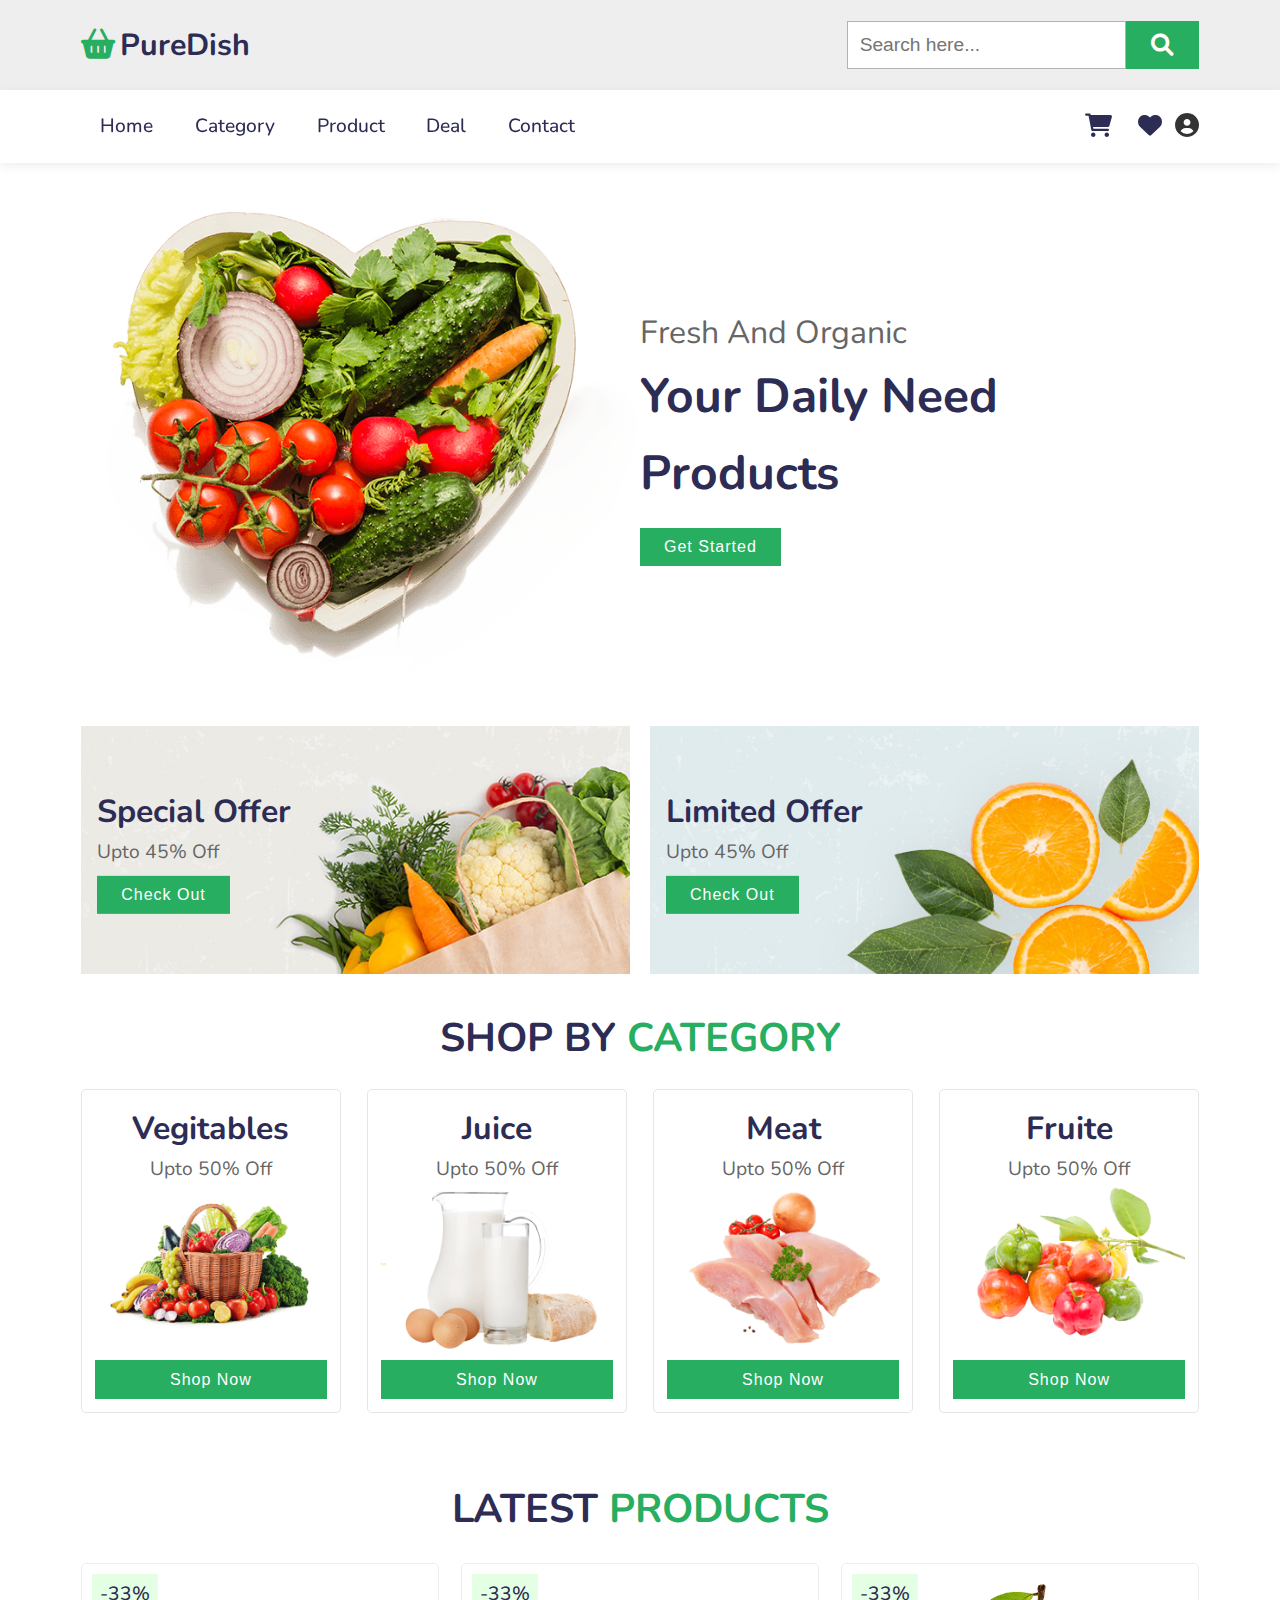
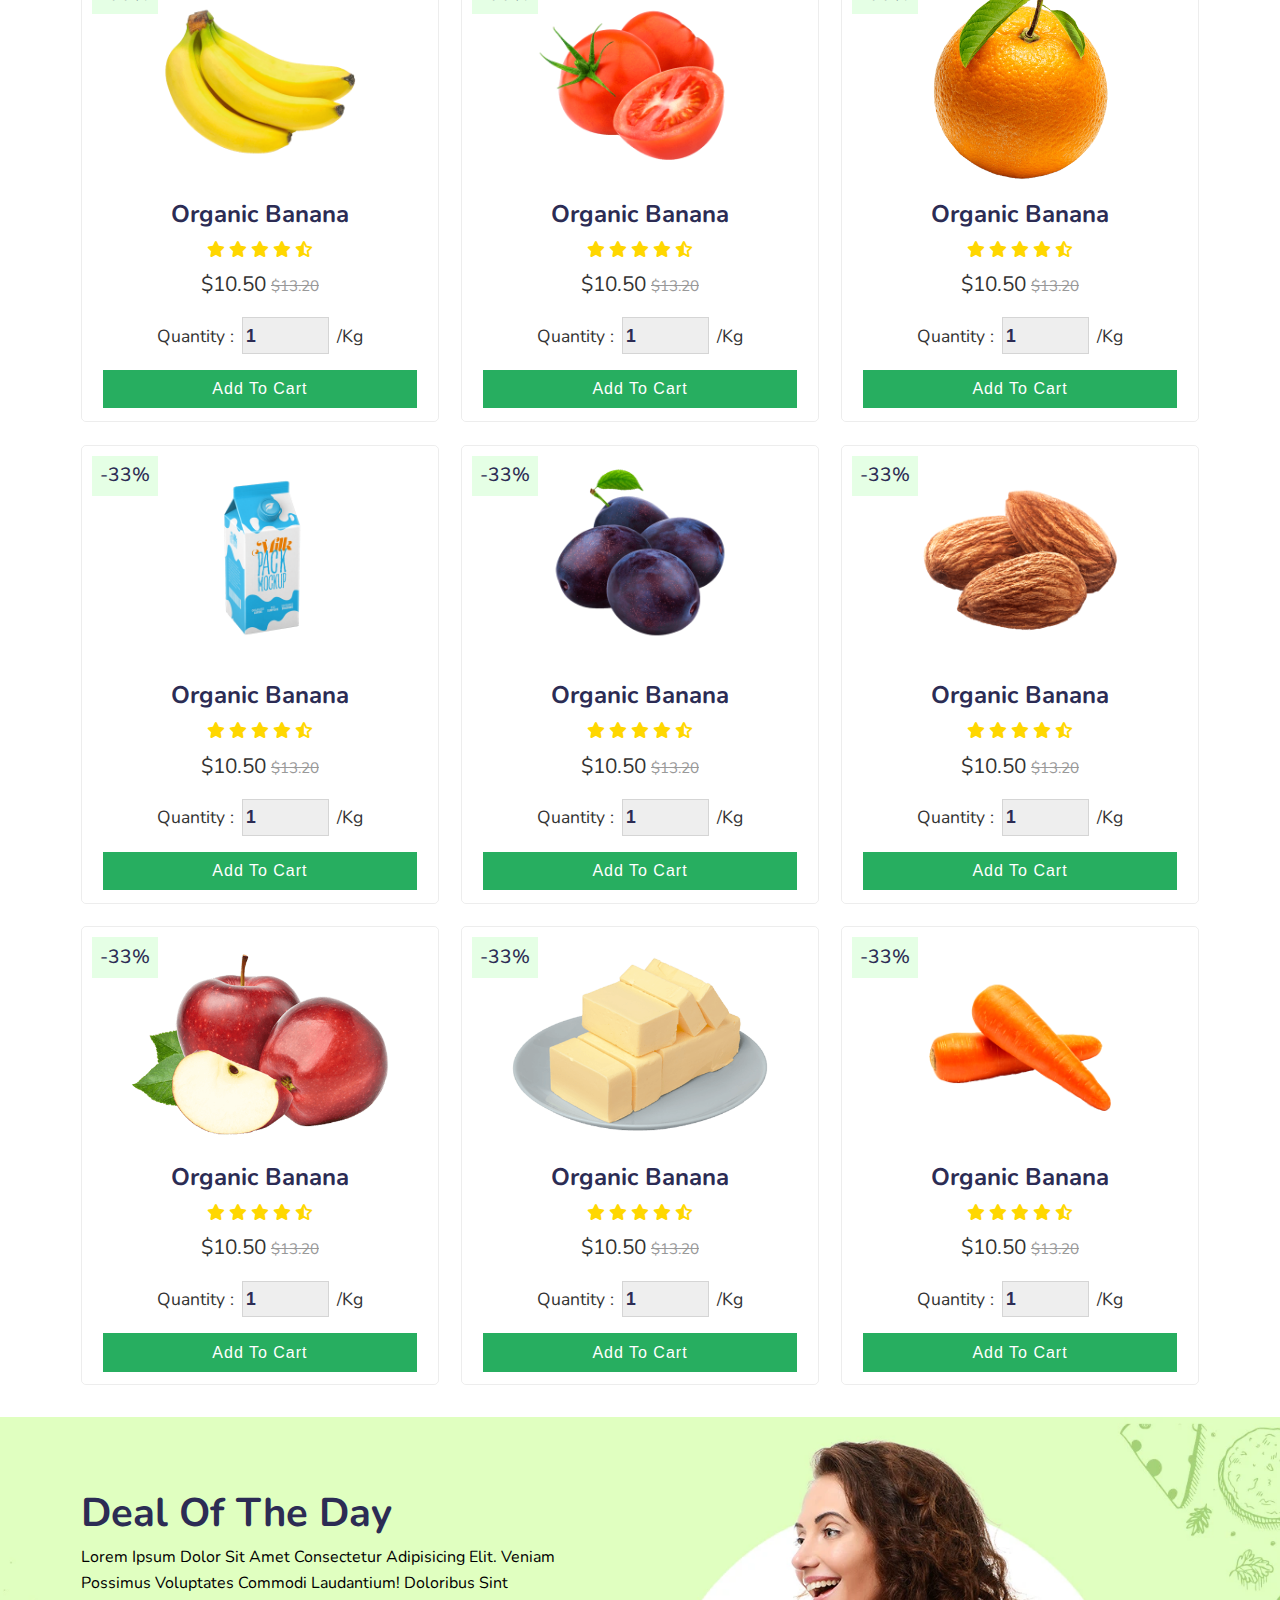
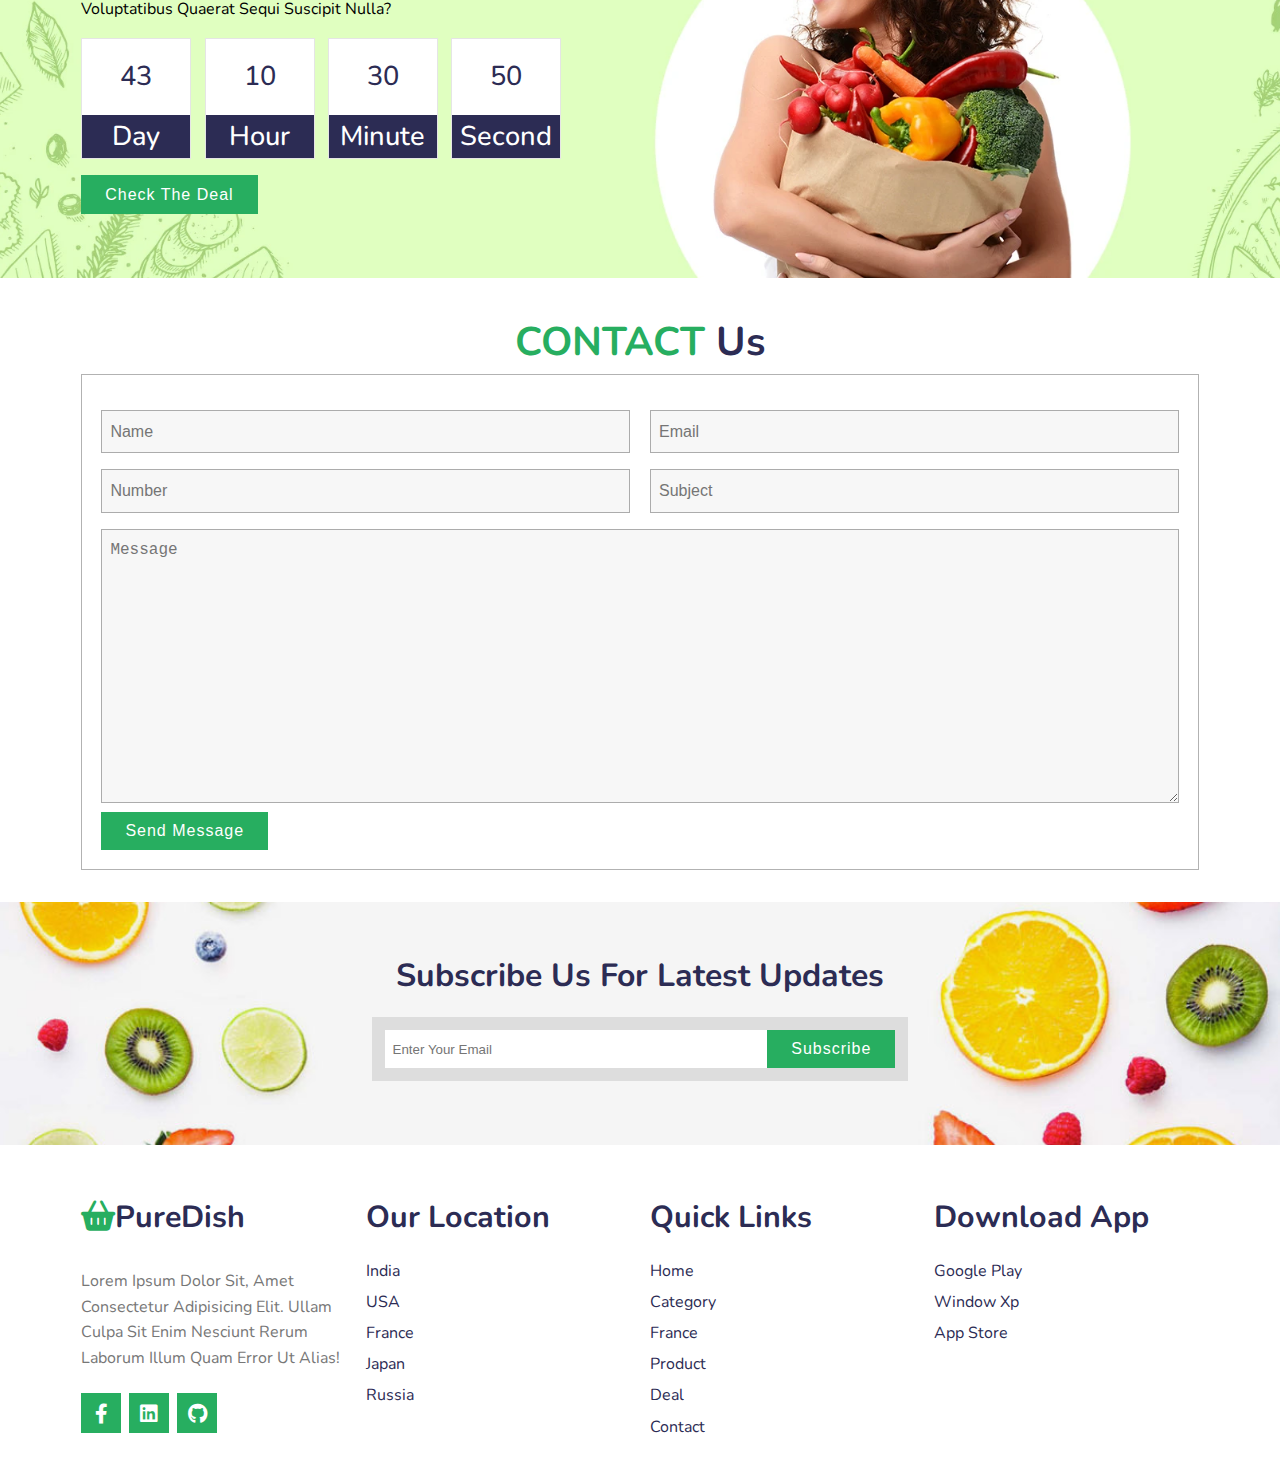
<file: index.html>
<!DOCTYPE html>
<html lang="en">
  <head>
    <meta charset="UTF-8" />
    <meta name="viewport" content="width=device-width, initial-scale=1.0" />
    <meta http-equiv="X-UA-Compatible" content="ie=edge" />
    <meta name="description" content="Description Site" />
    <meta name="keywords" content="Key Words Site 65,65 word" />
    <title>PureDish      website</title>
    <!-- Google Fonts Nunito -->
    <link rel="preconnect" href="https://fonts.googleapis.com" />
    <link rel="preconnect" href="https://fonts.gstatic.com" crossorigin />
    <link
      href="https://fonts.googleapis.com/css2?family=Nunito:wght@200;300;400;500;600;700;800;900&display=swap"
      rel="stylesheet"
    />
    <!-- Font Awesome Css File -->
    <link rel="stylesheet" href="./css/all.min.css" />
    <!-- Custome File Css -->
    <link rel="stylesheet" href="./css/style.css" />
  </head>
  <body>
    <div class="header" id="home">
      <div class="header-content container">
        <a href="#" class="logo">
          <i class="fa-solid fa-basket-shopping logo-icon"></i>PureDish          </a
        >
        <form action="">
          <input type="search" id="searchInput" placeholder="Search here..." />
          <label for="searchInput" class="btn-green"
            ><i class="fa-solid fa-magnifying-glass"></i
          ></label>
        </form>
      </div>
    </div>
    <nav>
      <div class="container">
        <div class="nav-content">
          <label for="checked"><i class="fas fa-bars fa-2xl"></i></label>
          <input type="checkbox" id="checked" />
          <ul class="navbar-nav">
            <li class="nav-item"><a href="#home" class="nav-link">home</a></li>
            <li class="nav-item">
              <a href="#category" class="nav-link">category</a>
            </li>
            <li class="nav-item">
              <a href="#product" class="nav-link">product</a>
            </li>
            <li class="nav-item"><a href="#deal" class="nav-link">deal</a></li>
            <li class="nav-item">
              <a href="#contact" class="nav-link">contact</a>
            </li>
          </ul>
          <div class="icons-header">
            <span><i class="fas fa-cart-shopping fa-xl"></i></span>
            <span><i class="fas fa-heart fa-xl"></i></span>
            <!-- <span><i class="fas fa-user-circle fa-xl"></i></span> -->
            <!-- <span><li class="nav-item"><a href="./login.html" class="nav-link">login</a></li></span> -->
            <div class="dropdown">
              <i class="fas fa-user-circle fa-xl"></i>
              <div class="dropdown-content">
                <a href="./login.html">Login</a>
                <a href="./register.html">Register</a>
              </div>
            </div>
          </div>
        </div>
      </div>
    </nav>
    <header>
      <!-- Start Landing -->
      <section class="landing">
        <div class="container">
          <div class="landing-content">
            <div class="image">
              <img src="./images/home-img.png" alt="Products photos" />
            </div>
            <div class="content">
              <p>Fresh And Organic</p>
              <h1>
                Your Daily Need<br />
                Products
              </h1>
              <button type="button" class="btn-green">get started</button>
            </div>
          </div>
        </div>
      </section>
      <!-- Start Offer  -->
      <section class="offer">
        <div class="container">
          <div class="content">
            <div class="banner">
              <img src="./images/banner-1.jpg" alt="Special Offer photo" />
              <div class="banner-content">
                <h2>Special Offer</h2>
                <p>Upto 45% Off</p>
                <button type="button" class="btn-green">check out</button>
              </div>
            </div>
            <div class="banner">
              <img src="./images/banner-2.jpg" alt="Special Offer photo" />
              <div class="banner-content">
                <h2>Limited Offer</h2>
                <p>Upto 45% Off</p>
                <button type="button" class="btn-green">check out</button>
              </div>
            </div>
          </div>
        </div>
      </section>
    </header>
    <main>
      <!-- ------------------------------ Start SHOP BY CATEGORY ------------------------------ -->
      <section class="category" id="category">
        <div class="container">
          <div class="main-title">
            <h2>SHOP BY <span>CATEGORY</span></h2>
          </div>
          <div class="category-content">
            <div class="card">
              <h3>Vegitables</h3>
              <p>Upto 50% Off</p>
              <img src="./images/category-1.png" alt="Vegitables photo" />
              <button type="button" class="btn-green">shop now</button>
            </div>
            <div class="card">
              <h3>Juice</h3>
              <p>Upto 50% Off</p>
              <img src="./images/category-2.png" alt="Juice photo" />
              <button type="button" class="btn-green">shop now</button>
            </div>
            <div class="card">
              <h3>Meat</h3>
              <p>Upto 50% Off</p>
              <img src="./images/category-3.png" alt="Meat photo" />
              <button type="button" class="btn-green">shop now</button>
            </div>
            <div class="card">
              <h3>Fruite</h3>
              <p>Upto 50% Off</p>
              <img src="./images/category-4.png" alt="Fruite photo" />
              <button type="button" class="btn-green">shop now</button>
            </div>
          </div>
        </div>
      </section>
      <!-- ------------------------------ End SHOP BY CATEGORY ------------------------------ -->
      <!-- ------------------------------ Start LATEST PRODUCTS ------------------------------ -->
      <section class="product" id="product">
        <div class="container">
          <div class="main-title">
            <h2>LATEST <span>PRODUCTS</span></h2>
          </div>
          <div class="product-content">
            <div class="card">
              <span class="discount">-33% </span>
              <div class="icons">
                <span><i class="fas fa-heart"></i></span>
                <span><i class="fas fa-share"></i></span>
                <span><i class="fas fa-eye"></i></span>
              </div>
              <img src="./images/product-1.png" alt="Banana photo" />
              <h2 class="title">Organic Banana</h2>
              <div class="stars-icon">
                <span><i class="fas fa-star"></i></span>
                <span><i class="fas fa-star"></i></span>
                <span><i class="fas fa-star"></i></span>
                <span><i class="fas fa-star"></i></span>
                <span><i class="fas fa-star-half-stroke"></i></span>
              </div>
              <p class="price">$10.50 <span>$13.20</span></p>
              <div class="quantity">
                <span>Quantity :</span>
                <input type="number" min="1" max="1000" value="1" />
                <span>/kg</span>
              </div>
              <button type="button" class="btn-green">add to cart</button>
            </div>
            <div class="card">
              <span class="discount">-33% </span>
              <div class="icons">
                <span><i class="fas fa-heart"></i></span>
                <span><i class="fas fa-share"></i></span>
                <span><i class="fas fa-eye"></i></span>
              </div>
              <img src="./images/product-2.png" alt="Banana photo" />
              <h2 class="title">Organic Banana</h2>
              <div class="stars-icon">
                <span><i class="fas fa-star"></i></span>
                <span><i class="fas fa-star"></i></span>
                <span><i class="fas fa-star"></i></span>
                <span><i class="fas fa-star"></i></span>
                <span><i class="fas fa-star-half-stroke"></i></span>
              </div>
              <p class="price">$10.50 <span>$13.20</span></p>
              <div class="quantity">
                <span>Quantity :</span>
                <input type="number" min="1" max="1000" value="1" /><span
                  >/kg</span
                >
              </div>
              <button type="button" class="btn-green">add to cart</button>
            </div>
            <div class="card">
              <span class="discount">-33% </span>
              <div class="icons">
                <span><i class="fas fa-heart"></i></span>
                <span><i class="fas fa-share"></i></span>
                <span><i class="fas fa-eye"></i></span>
              </div>

              <img src="./images/product-3.png" alt="Banana photo" />
              <h2 class="title">Organic Banana</h2>
              <div class="stars-icon">
                <span><i class="fas fa-star"></i></span>
                <span><i class="fas fa-star"></i></span>
                <span><i class="fas fa-star"></i></span>
                <span><i class="fas fa-star"></i></span>
                <span><i class="fas fa-star-half-stroke"></i></span>
              </div>
              <p class="price">$10.50 <span>$13.20</span></p>
              <div class="quantity">
                <span>Quantity :</span>
                <input type="number" min="1" max="1000" value="1" />
                <span>/kg</span>
              </div>
              <button type="button" class="btn-green">add to cart</button>
            </div>
            <div class="card">
              <span class="discount">-33% </span>
              <div class="icons">
                <span><i class="fas fa-heart"></i></span>
                <span><i class="fas fa-share"></i></span>
                <span><i class="fas fa-eye"></i></span>
              </div>
              <img src="./images/product-4.png" alt="Banana photo" />
              <h2 class="title">Organic Banana</h2>
              <div class="stars-icon">
                <span><i class="fas fa-star"></i></span>
                <span><i class="fas fa-star"></i></span>
                <span><i class="fas fa-star"></i></span>
                <span><i class="fas fa-star"></i></span>
                <span><i class="fas fa-star-half-stroke"></i></span>
              </div>
              <p class="price">$10.50 <span>$13.20</span></p>
              <div class="quantity">
                <span>Quantity :</span>
                <input type="number" min="1" max="1000" value="1" />
                <span>/kg</span>
              </div>
              <button type="button" class="btn-green">add to cart</button>
            </div>
            <div class="card">
              <span class="discount">-33% </span>
              <div class="icons">
                <span><i class="fas fa-heart"></i></span>
                <span><i class="fas fa-share"></i></span>
                <span><i class="fas fa-eye"></i></span>
              </div>
              <img src="./images/product-5.png" alt="Banana photo" />
              <h2 class="title">Organic Banana</h2>
              <div class="stars-icon">
                <span><i class="fas fa-star"></i></span>
                <span><i class="fas fa-star"></i></span>
                <span><i class="fas fa-star"></i></span>
                <span><i class="fas fa-star"></i></span>
                <span><i class="fas fa-star-half-stroke"></i></span>
              </div>
              <p class="price">$10.50 <span>$13.20</span></p>
              <div class="quantity">
                <span>Quantity :</span>
                <input type="number" min="1" max="1000" value="1" />
                <span>/kg</span>
              </div>
              <button type="button" class="btn-green">add to cart</button>
            </div>
            <div class="card">
              <span class="discount">-33% </span>
              <div class="icons">
                <span><i class="fas fa-heart"></i></span>
                <span><i class="fas fa-share"></i></span>
                <span><i class="fas fa-eye"></i></span>
              </div>
              <img src="./images/product-6.png" alt="Banana photo" />
              <h2 class="title">Organic Banana</h2>
              <div class="stars-icon">
                <span><i class="fas fa-star"></i></span>
                <span><i class="fas fa-star"></i></span>
                <span><i class="fas fa-star"></i></span>
                <span><i class="fas fa-star"></i></span>
                <span><i class="fas fa-star-half-stroke"></i></span>
              </div>
              <p class="price">$10.50 <span>$13.20</span></p>
              <div class="quantity">
                <span>Quantity :</span>
                <input type="number" min="1" max="1000" value="1" />
                <span>/kg</span>
              </div>
              <button type="button" class="btn-green">add to cart</button>
            </div>
            <div class="card">
              <span class="discount">-33% </span>
              <div class="icons">
                <span><i class="fas fa-heart"></i></span>
                <span><i class="fas fa-share"></i></span>
                <span><i class="fas fa-eye"></i></span>
              </div>
              <img src="./images/product-7.png" alt="Banana photo" />
              <h2 class="title">Organic Banana</h2>
              <div class="stars-icon">
                <span><i class="fas fa-star"></i></span>
                <span><i class="fas fa-star"></i></span>
                <span><i class="fas fa-star"></i></span>
                <span><i class="fas fa-star"></i></span>
                <span><i class="fas fa-star-half-stroke"></i></span>
              </div>
              <p class="price">$10.50 <span>$13.20</span></p>
              <div class="quantity">
                <span>Quantity :</span>
                <input type="number" min="1" max="1000" value="1" />
                <span>/kg</span>
              </div>
              <button type="button" class="btn-green">add to cart</button>
            </div>
            <div class="card">
              <span class="discount">-33% </span>
              <div class="icons">
                <span><i class="fas fa-heart"></i></span>
                <span><i class="fas fa-share"></i></span>
                <span><i class="fas fa-eye"></i></span>
              </div>
              <img src="./images/product-8.png" alt="Banana photo" />
              <h2 class="title">Organic Banana</h2>
              <div class="stars-icon">
                <span><i class="fas fa-star"></i></span>
                <span><i class="fas fa-star"></i></span>
                <span><i class="fas fa-star"></i></span>
                <span><i class="fas fa-star"></i></span>
                <span><i class="fas fa-star-half-stroke"></i></span>
              </div>
              <p class="price">$10.50 <span>$13.20</span></p>
              <div class="quantity">
                <span>Quantity :</span>
                <input type="number" min="1" max="1000" value="1" />
                <span>/kg</span>
              </div>
              <button type="button" class="btn-green">add to cart</button>
            </div>
            <div class="card">
              <span class="discount">-33% </span>
              <div class="icons">
                <span><i class="fas fa-heart"></i></span>
                <span><i class="fas fa-share"></i></span>
                <span><i class="fas fa-eye"></i></span>
              </div>
              <img src="./images/product-9.png" alt="Banana photo" />
              <h2 class="title">Organic Banana</h2>
              <div class="stars-icon">
                <span><i class="fas fa-star"></i></span>
                <span><i class="fas fa-star"></i></span>
                <span><i class="fas fa-star"></i></span>
                <span><i class="fas fa-star"></i></span>
                <span><i class="fas fa-star-half-stroke"></i></span>
              </div>
              <p class="price">$10.50 <span>$13.20</span></p>
              <div class="quantity">
                <span>Quantity :</span>
                <input type="number" min="1" max="1000" value="1" />
                <span>/kg</span>
              </div>
              <button type="button" class="btn-green">add to cart</button>
            </div>
          </div>
        </div>
      </section>
      <!-- ------------------------------ End LATEST PRODUCTS ------------------------------ -->
      <!-- ------------------------------ Start Deal Of The Day ------------------------------ -->
      <section class="deal" id="deal">
        <div class="container">
          <div class="deal-conten">
            <h2 class="title">Deal Of The Day</h2>
            <p class="text">
              Lorem Ipsum Dolor Sit Amet Consectetur Adipisicing Elit. Veniam
              Possimus Voluptates Commodi Laudantium! Doloribus Sint
              Voluptatibus Quaerat Sequi Suscipit Nulla?
            </p>
            <div class="deal-timer">
              <div class="item">
                <span>43</span>
                <p>day</p>
              </div>
              <div class="item">
                <span>10</span>
                <p>hour</p>
              </div>
              <div class="item">
                <span>30</span>
                <p>minute</p>
              </div>
              <div class="item">
                <span>50</span>
                <p>second</p>
              </div>
            </div>
            <button type="button" class="btn-green">check the deal</button>
          </div>
        </div>
      </section>
      <!-- ------------------------------ End Deal Of The Day ------------------------------ -->
      <!-- ------------------------------ Start Contact Us ------------------------------ -->
      <section class="contact" id="contact">
        <div class="container">
          <div class="main-title">
            <h2><span>CONTACT</span> Us</h2>
          </div>
          <div class="contact-conten">
            <form action="">
              <div class="row">
                <div class="input">
                  <input type="text" placeholder="name" name="name" />
                  <input type="number" name="number" placeholder="number" />
                </div>
                <div class="input">
                  <input type="email" placeholder="email" name="email" />
                  <input type="text" name="subject" placeholder="subject" />
                </div>
              </div>
              <textarea
                name="message"
                placeholder="message"
                rows="10"
              ></textarea>
              <button type="submit" class="btn-green">send message</button>
            </form>
          </div>
        </div>
      </section>
      <!-- ------------------------------ End Contact Us ------------------------------ -->
      <!-- ------------------------------ Start Subscribe  ------------------------------ -->
      <section class="subscribe">
        <div class="container">
          <div class="title">
            <h2>Subscribe Us For Latest Updates</h2>
          </div>
          <form action="">
            <input type="text" placeholder="enter your email" name="email" />
            <button type="submit" class="btn-green">subscribe</button>
          </form>
        </div>
      </section>
      <!-- ------------------------------ End Subscribe  ------------------------------ -->
    </main>
    <footer>
      <section class="footer">
        <div class="container">
          <div class="footer-content">
            <div class="col col-1">
              <a href="#">
                <h2>
                  <i class="fa-solid fa-basket-shopping logo-icon"></i>PureDish

                </h2>
              </a>
              <p>
                Lorem Ipsum Dolor Sit, Amet Consectetur Adipisicing Elit. Ullam
                Culpa Sit Enim Nesciunt Rerum Laborum Illum Quam Error Ut Alias!
              </p>
              <div class="social">
                <ul>
                  <li>
                    <a href="https://www.facebook.com/" target="_blank"
                      ><i class="fab fa-facebook-f fa-lg"></i
                    ></a>
                  </li>
                  <li>
                    <a href="https://www.linkedin.com/in/" target="_blank"
                      ><i class="fab fa-linkedin fa-lg"></i
                    ></a>
                  </li>
                  <li>
                    <a href="https://github.com/" target="_blank"
                      ><i class="fab fa-github fa-lg"></i
                    ></a>
                  </li>
                </ul>
              </div>
            </div>
            <div class="col col-2">
              <h2>Our Location</h2>
              <ul>
                <li><a href="#">india</a></li>
                <li><a href="#">USA</a></li>
                <li><a href="#">france</a></li>
                <li><a href="#">japan</a></li>
                <li><a href="#">russia</a></li>
              </ul>
            </div>
            <div class="col col-3">
              <h2>Quick Links</h2>
              <ul>
                <li><a href="#home">home</a></li>
                <li><a href="#category">category</a></li>
                <li><a href="#">france</a></li>
                <li><a href="#product">product</a></li>
                <li><a href="#deal">deal</a></li>
                <li><a href="#contact">contact</a></li>
              </ul>
            </div>
            <div class="col col-4">
              <h2>Download App</h2>
              <ul>
                <li><a href="#">google play</a></li>
                <li><a href="#">window xp</a></li>
                <li><a href="#">app store</a></li>
              </ul>
            </div>
          </div>
        </div>
      </section>
    </footer>
  </body>
</html>
</file>
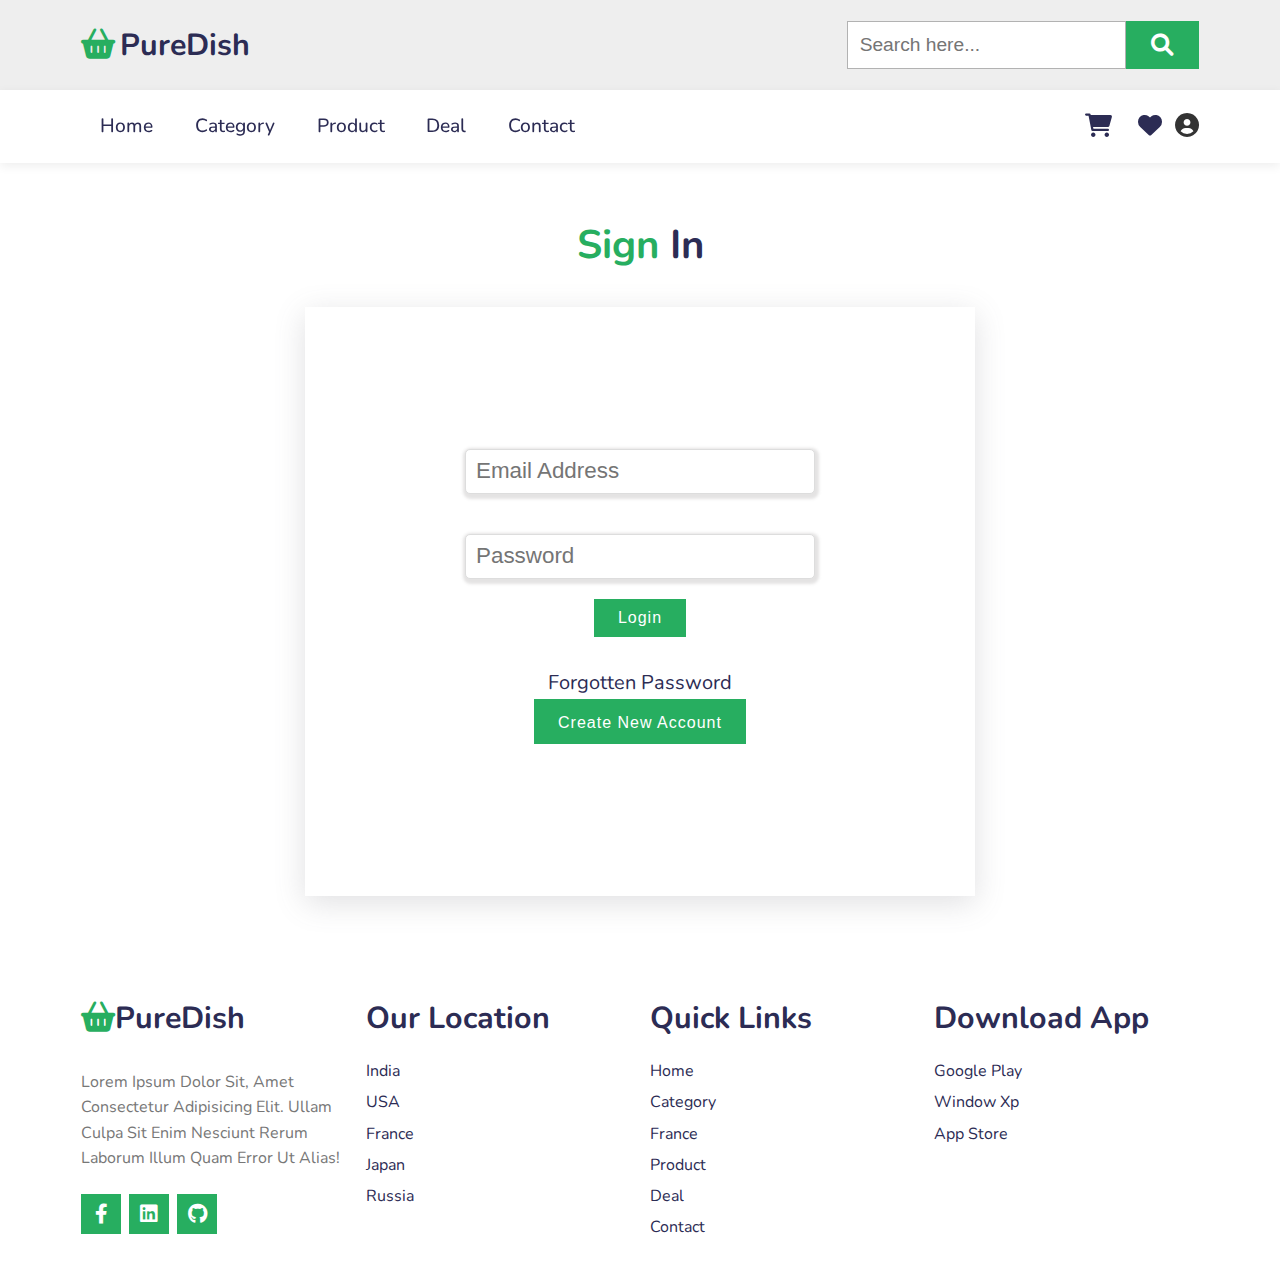
<file: login.html>
<!DOCTYPE html>
<html lang="en">
<head>
    <meta charset="UTF-8" />
    <meta name="viewport" content="width=device-width, initial-scale=1.0" />
    <meta http-equiv="X-UA-Compatible" content="ie=edge" />
    <meta name="description" content="Description Site" />
    <meta name="keywords" content="Key Words Site 65,65 word" />
    <title>PureDish  website</title>
    <!-- Google Fonts Nunito -->
    <link rel="preconnect" href="https://fonts.googleapis.com" />
    <link rel="preconnect" href="https://fonts.gstatic.com" crossorigin />
    <link
       href="https://fonts.googleapis.com/css2?family=Nunito:wght@200;300;400;500;600;700;800;900&display=swap"
       rel="stylesheet"
    />
    <!-- Font Awesome Css File -->
    <link rel="stylesheet" href="./css/all.min.css" />
    <!-- Custome File Css -->
    <link rel="stylesheet" href="./css/style.css" />
</head>
<body>
    <div class="header" id="home">
        <div class="header-content container">
           <a href="#" class="logo">
              <i class="fa-solid fa-basket-shopping logo-icon"></i>PureDish
           </a>
           <form action="">
              <input
                 type="search"
                 id="searchInput"
                 placeholder="Search here..."
              />
              <label for="searchInput" class="btn-green"
                 ><i class="fa-solid fa-magnifying-glass"></i
              ></label>
           </form>
        </div>
     </div>

     <nav>
        <div class="container">
           <div class="nav-content ">
              <label for="checked"><i class="fas fa-bars fa-2xl"></i></label>
              <input type="checkbox"  id="checked">
              <ul class="navbar-nav">
                 <li class="nav-item"><a href="./index.html" class="nav-link">home</a></li>
                 <li class="nav-item"><a href="#category" class="nav-link">category</a></li>
                 <li class="nav-item"><a href="#product" class="nav-link">product</a></li>
                 <li class="nav-item"><a href="#deal" class="nav-link">deal</a></li>
                 <li class="nav-item"><a href="#contact" class="nav-link">contact</a></li>
              </ul>
              <div class="icons-header">
                 <span><i class="fas fa-cart-shopping fa-xl"></i></span>
                 <span><i class="fas fa-heart fa-xl"></i></span>
                 <div class="dropdown">
                  <i class="fas fa-user-circle fa-xl"></i>
                  <div class="dropdown-content">
                  <a href="./login.html">login</a>
                  <a href="./register.html">Register</a>
                  </div>
                </div>
              </div>
           </div>
        </div>
     </nav>
<!-- ------------------------------ Start Login ------------------------------ -->

   <section id="login">
      <div class="container">
         <div class="main-title">
            <h2><span>sign</span> In</h2>
         </div>
         <div class="loginContent">
            <form action="">
               <div>
                  <input type="email" placeholder="Email Address" required name="email">
              </div>
              <div>
                  <input type="password" required placeholder="Password" name="password">
              </div>
              <div>
               <button type="submit" class="btn-green">login</button>
                </div>
              <a href="#">Forgotten Password</a>
              <button  class="btn-green">
                  <a href="register.html"></a>
                  Create new account
              </button>
            </form>
         </div>
   </section>

   <!-- ------------------------------ End Login ------------------------------ -->



     <footer>
        <section class="footer">
         <div class="container">
            <div class="footer-content">  
               <div class="col col-1">
                  <a href="#">
                     <h2><i class="fa-solid fa-basket-shopping logo-icon"></i>PureDish</h2>
                  </a>
                  <p>Lorem Ipsum Dolor Sit, Amet Consectetur Adipisicing Elit. Ullam Culpa Sit Enim Nesciunt Rerum Laborum Illum Quam Error Ut Alias!

                  </p>
                  <div class="social">
                     <ul>
                        <li>
                           <a href="https://www.facebook.com/" target="_blank"><i class="fab fa-facebook-f fa-lg"></i></a>
                        </li>
                        <li>
                           <a href="https://www.linkedin.com/in/" target="_blank"><i class="fab fa-linkedin fa-lg"></i></a>
                        </li>
                        <li>
                           <a href="https://github.com/" target="_blank"><i class="fab fa-github fa-lg"></i></a>
                        </li>
                     </ul>
                  </div>
               </div>
               <div class="col col-2">
                  <h2>Our Location
                  </h2>
                  <ul>
                     <li><a href="#">india</a></li>
                     <li><a href="#">USA</a></li>
                     <li><a href="#">france</a></li>
                     <li><a href="#">japan</a></li>
                     <li><a href="#">russia</a></li>
                  </ul>
               </div>
               <div class="col col-3">
                  <h2>Quick Links

                  </h2>
                  <ul>
                     <li><a href="#home">home</a></li>
                     <li><a href="#category">category</a></li>
                     <li><a href="#">france</a></li>
                     <li><a href="#product">product</a></li>
                     <li><a href="#deal">deal</a></li>
                     <li><a href="#contact">contact</a></li>
                  </ul>
               </div>
               <div class="col col-4">
                  <h2>Download App


                  </h2>
                  <ul>
                     <li><a href="#">google play</a></li>
                     <li><a href="#">window xp</a></li>
                     <li><a href="#">app store</a></li>
                     
                  </ul>
               </div>
            </div>
            
         </div>
        </section>
      </footer>
</body>
</html>
</file>
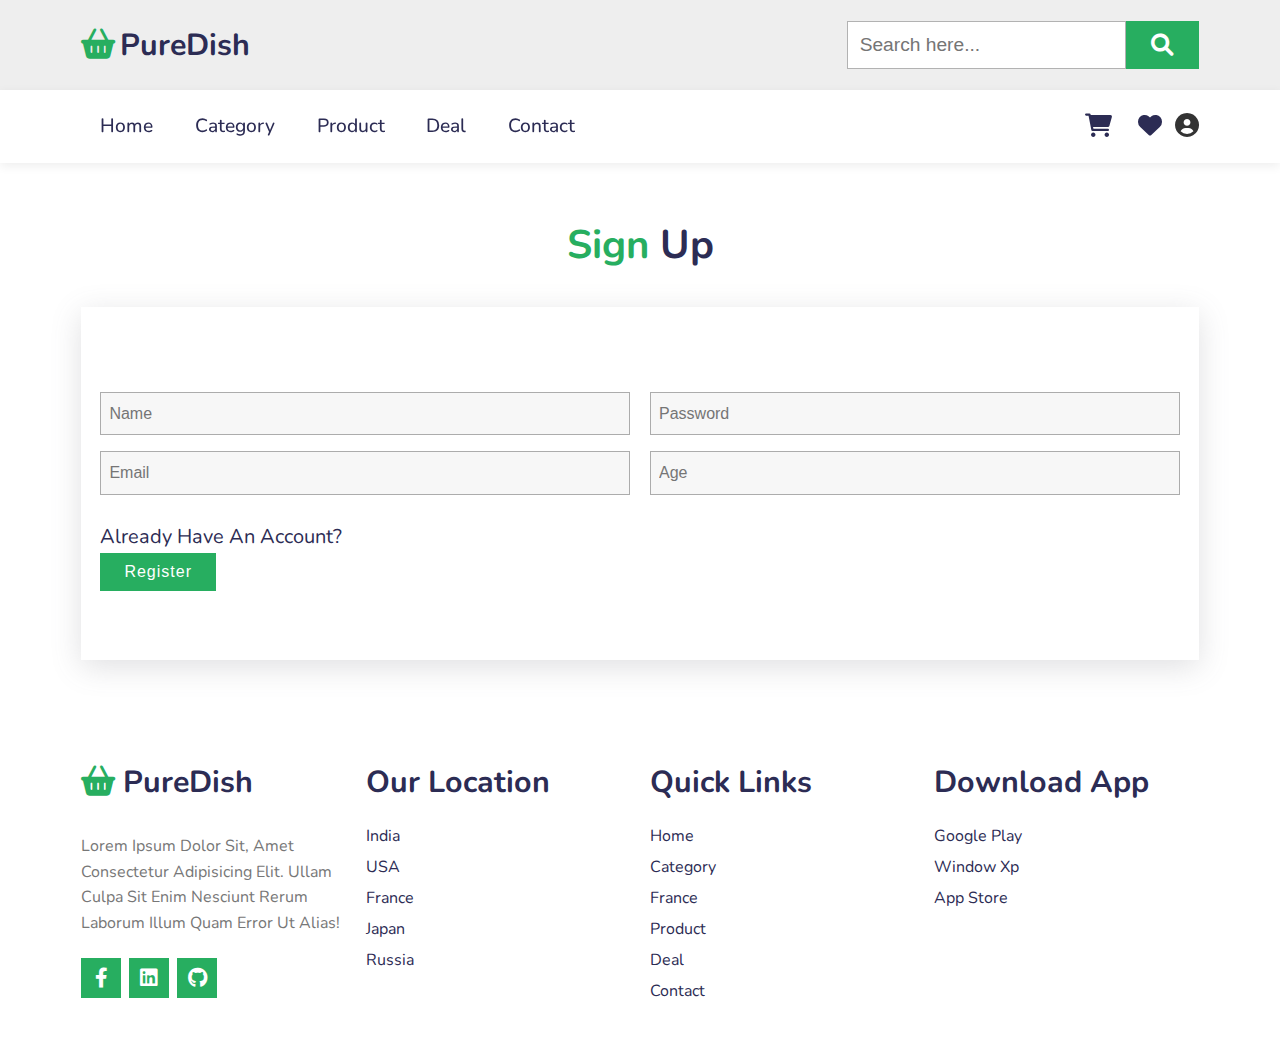
<file: register.html>
<!DOCTYPE html>
<html lang="en">

<head>
   <meta charset="UTF-8" />
   <meta name="viewport" content="width=device-width, initial-scale=1.0" />
   <meta http-equiv="X-UA-Compatible" content="ie=edge" />
   <meta name="description" content="Description Site" />
   <meta name="keywords" content="Key Words Site 65,65 word" />
   <title>PureDish website</title>
   <!-- Google Fonts Nunito -->
   <link rel="preconnect" href="https://fonts.googleapis.com" />
   <link rel="preconnect" href="https://fonts.gstatic.com" crossorigin />
   <link href="https://fonts.googleapis.com/css2?family=Nunito:wght@200;300;400;500;600;700;800;900&display=swap"
      rel="stylesheet" />
   <!-- Font Awesome Css File -->
   <link rel="stylesheet" href="./css/all.min.css" />
   <!-- Custome File Css -->
   <link rel="stylesheet" href="./css/style.css" />
</head>

<body>
   <div class="header" id="home">
      <div class="header-content container">
         <a href="#" class="logo">
            <i class="fa-solid fa-basket-shopping logo-icon"></i>PureDish
         </a>
         <form action="">
            <input type="search" id="searchInput" placeholder="Search here..." />
            <label for="searchInput" class="btn-green"><i class="fa-solid fa-magnifying-glass"></i></label>
         </form>
      </div>
   </div>

   <nav>
      <div class="container">
         <div class="nav-content">
            <label for="checked"><i class="fas fa-bars fa-2xl"></i></label>
            <input type="checkbox" id="checked" />
            <ul class="navbar-nav">
               <li class="nav-item">
                  <a href="./index.html" class="nav-link">home</a>
               </li>
               <li class="nav-item">
                  <a href="#category" class="nav-link">category</a>
               </li>
               <li class="nav-item">
                  <a href="#product" class="nav-link">product</a>
               </li>
               <li class="nav-item"><a href="#deal" class="nav-link">deal</a></li>
               <li class="nav-item">
                  <a href="#contact" class="nav-link">contact</a>
               </li>
            </ul>
            <div class="icons-header">
               <span><i class="fas fa-cart-shopping fa-xl"></i></span>
               <span><i class="fas fa-heart fa-xl"></i></span>
               <div class="dropdown">
                  <i class="fas fa-user-circle fa-xl"></i>
                  <div class="dropdown-content">
                     <a href="./login.html">Login</a>
                     <a href="./register.html">Register</a>
                  </div>
               </div>
            </div>
         </div>
      </div>
   </nav>
   <!-- ------------------------------ Start Register ------------------------------ -->

   <section id="register">
      <div class="container">
         <div class="main-title">
            <h2><span>Sign</span> Up</h2>
         </div>
         <div class="contact-conten">
            <form action="">
               <div class="row">
                  <div class="input">
                     <input type="text" placeholder="name" name="name" />
                     <input type="email" placeholder="email" name="email" />
                  </div>
                  <div class="input">
                     <input type="password" name="password" placeholder="password" />
                     <input type="number" id="age" name="age" placeholder="age" />
                  </div>
               </div>
               <br />
               <a href="./login.html">Already have an account?</a>
               <br />
               <button type="submit" class="btn-green">Register</button>
            </form>
         </div>
      </div>
   </section>

   <!-- ------------------------------ End Register ------------------------------ -->

   <footer>
      <section class="footer">
         <div class="container">
            <div class="footer-content">
               <div class="col col-1">
                  <a href="#">
                     <h2>
                        <i class="fa-solid fa-basket-shopping logo-icon"></i> PureDish
                     </h2>
                  </a>
                  <p>
                     Lorem Ipsum Dolor Sit, Amet Consectetur Adipisicing Elit. Ullam
                     Culpa Sit Enim Nesciunt Rerum Laborum Illum Quam Error Ut Alias!
                  </p>
                  <div class="social">
                     <ul>
                        <li>
                           <a href="https://www.facebook.com/" target="_blank"><i
                                 class="fab fa-facebook-f fa-lg"></i></a>
                        </li>
                        <li>
                           <a href="https://www.linkedin.com/in/" target="_blank"><i
                                 class="fab fa-linkedin fa-lg"></i></a>
                        </li>
                        <li>
                           <a href="https://github.com/" target="_blank"><i class="fab fa-github fa-lg"></i></a>
                        </li>
                     </ul>
                  </div>
               </div>
               <div class="col col-2">
                  <h2>Our Location</h2>
                  <ul>
                     <li><a href="#">india</a></li>
                     <li><a href="#">USA</a></li>
                     <li><a href="#">france</a></li>
                     <li><a href="#">japan</a></li>
                     <li><a href="#">russia</a></li>
                  </ul>
               </div>
               <div class="col col-3">
                  <h2>Quick Links</h2>
                  <ul>
                     <li><a href="#home">home</a></li>
                     <li><a href="#category">category</a></li>
                     <li><a href="#">france</a></li>
                     <li><a href="#product">product</a></li>
                     <li><a href="#deal">deal</a></li>
                     <li><a href="#contact">contact</a></li>
                  </ul>
               </div>
               <div class="col col-4">
                  <h2>Download App</h2>
                  <ul>
                     <li><a href="#">google play</a></li>
                     <li><a href="#">window xp</a></li>
                     <li><a href="#">app store</a></li>
                  </ul>
               </div>
            </div>
         </div>
      </section>
   </footer>
</body>

</html>
</file>
<file: css/style.css>
/* ------------------------ Start Global ------------------------ */
* {
   padding: 0;
   margin: 0;
   box-sizing: border-box;
   text-transform: capitalize;
   outline: none;
   border: none;
   transition: var(--transition);
   line-height: 1.6em;
   list-style: none;
   text-decoration: none;
}
:root {
   --green: #27ae60;
   --black: #2c2c54;
   --black-light: #666666;
   --white-light: #eeeeee;
   --font-nunito: "Nunito", sans-serif;
   --transition: all 0.2s linear;
}
::selection {
   background-color: var(--green);
   color: #fff;
}
::-webkit-scrollbar {
   width: 0.8rem;
}
::-webkit-scrollbar-track {
   background-color: var(--white-light);
}
::-webkit-scrollbar-thumb {
   background-color: var(--black);
}
html {
   scroll-behavior: smooth;
   overflow-x: hidden;
}
body {
   width: 100%;
   height: 100%;
   background-color: #fff;
   color: #333;
   font-family: var(--font-nunito);
}
.btn-green {
   padding: 0.4rem 1.5rem;
   background-color: var(--green);
   color: #fff;
   letter-spacing: 1px;
   font-size: 1rem;
   font-weight: 500;
   display: inline-block;
   cursor: pointer;
}
.btn-green:hover {
   background-color: var(--black);
}
.main-title {
   text-align: center;
}
.main-title h2 {
   font-size: 2.5rem;
   color: var(--black);
}
.main-title span {
   color: var(--green);
}
:is(main, footer) section {
   padding: 2rem 0;
}

i {
   cursor: pointer;
}
img {
   width: 100%;
}
/* Start Container */
.container {
   margin-left: auto;
   margin-right: auto;
   padding-left: 0.7rem;
   padding-right: 0.7rem;
}
@media screen and (min-width: 768px) {
   .container {
      width: 720px;
   }
}
@media screen and (min-width: 992px) {
   .container {
      width: 960px;
   }
}
@media screen and (min-width: 1200px) {
   .container {
      width: 1140px;
   }
}
@media screen and (min-width: 1400px) {
   .container {
      width: 1320px;
   }
}
/* ------------------------ End Global ------------------------ */
/* ------------------------ Start Header ------------------------ */
.header {
   background-color: var(--white-light);
   padding: 1.3rem 0;
}
.header .header-content {
   display: flex;
   flex-wrap: wrap;
   align-items: center;
   justify-content: space-between;
}
.header-content a {
   color: var(--black);
   font-size: 1.9rem;
   font-weight: 700;
}
.header-content a i {
   color: var(--green);
   margin-right: 0.3rem;
}
.header-content form {
   display: flex;
   height: 3rem;
}
.header-content form input {
   width: 100%;
   height: 100%;
   font-size: 1.2rem;
   padding: 0.7rem;
   text-transform: none;
   color: #333;
   border: 1px solid rgb(0 0 0 / 0.3);
}
.header-content form label {
   width: 5rem;
   font-size: 1.4rem;
   color: #fff;
   display: grid;
   place-content: center;
   cursor: pointer;
}
/* Start Nav */
nav {
   position: sticky;
   z-index: 9999;
   top: 0;
   box-shadow: 0 0.2rem 10px rgb(0 0 0 / 0.07);
   background-color: #fff;
}
.nav-content {
   display: flex;
   align-items: center;
   justify-content: space-between;
   padding: 1.3rem 0;
}
.nav-content ul {
   display: flex;
   align-items: center;
}
.nav-content ul a {
   padding: 0.3rem 1.2rem;
   margin-right: 0.2rem;
   color: var(--black);
   font-size: 1.2rem;
   font-weight: 500;
   border-radius: 5px;
}
.nav span a{
   padding: 0.3rem 1.2rem;
   margin-right: 0.2rem;
   color: var(--black);
   font-size: 1.2rem;
   font-weight: 500;
   border-radius: 5px;
}
.nav-content ul a:hover {
   background-color: var(--green);
   color: #fff;
}
.nav-content .icons-header {
   display: flex;
   align-items: center;
}
.nav-content .icons-header span {
   padding: 0 0.8rem;
   color: #2c2c54;
   cursor: pointer;
}
.nav-content .icons-header span:hover {
   color: var(--green);
}
nav #checked {
   display: none; 
}
nav label[for='checked'] {
   display: none;
}

/*  */
.dropdown {
   position: relative;
   display: inline-block;
 }
 
 .dropdown-content {
   display: none;
   position: absolute;
   background-color: #f9f9f9;
   min-width: 160px;
   box-shadow: 0px 8px 16px 0px rgba(0,0,0,0.2);
   z-index: 1;
 }
 
 .dropdown-content a {
   color: black;
   padding: 12px 16px;
   text-decoration: none;
   display: block;
 }
 
 .dropdown-content a:hover {background-color: #f1f1f1}
 
 .dropdown:hover .dropdown-content {
   display: block;
 }
 
 .dropdown:hover .dropbtn {
   background-color: #3e8e41;
 }
/* Start Landing */
header .landing-content {
   display: flex;
   flex-wrap: wrap;
   align-items: center;
}
header .landing-content .image {
   flex: 1;
   margin-top: 3rem;
}
header .landing-content .content {
   flex: 1;
}
header .landing-content .content p {
   color: var(--black-light);
   font-size: 2rem;
}
header .landing-content .content h1 {
   font-size: 3rem;
   color: var(--black);
}
header .landing-content .content button {
   margin-top: 1rem;
}
/* Start Offer */
.offer .content {
   display: flex;
   flex-wrap: wrap;
   justify-content: space-between;
}
.offer .content .banner {
   margin-top: 1rem;
   width: calc((100% / 2) - 10px);
   overflow: hidden;
   position: relative;
}
.offer .content .banner img {
   object-fit: cover;
   height: 100%;
   aspect-ratio: 2.3/1;
}
.offer .content .banner .banner-content {
   position: absolute;
   top: 50%;
   left: 1rem;
   transform: translateY(-50%);
}
.offer .content .banner:hover img {
   transform: scale(1.2) rotate(-5deg);
}
.offer .content .banner .banner-content h2 {
   color: var(--black);
   font-size: 2rem;
}
.offer .content .banner .banner-content p {
   color: var(--black-light);
   font-size: 1.2rem;
}
.offer .content .banner .banner-content button {
   margin-top: 0.5rem;
}
/* ------------------------ End Header ------------------------ */
/* ------------------------ Start SHOP BY CATEGORY ------------------------ */
.category .category-content {
   display: flex;
   flex-wrap: wrap;
   justify-content: space-between;
}
.category .category-content .card {
   width: calc(100% / 4 - 20px);
   border: 1px solid rgb(0 0 0 / 0.1);
   border-radius: 5px;
   padding: 0.8rem;
   margin-top: 1.2rem;
   text-align: center;
}
.category .category-content .card h3 {
   color: var(--black);
   font-size: 2rem;
}
.category .category-content .card p {
   color: var(--black-light);
   font-size: 1.2rem;
}
.category .category-content .card button {
   width: 100%;
}
/* ------------------------ End SHOP BY CATEGORY ------------------------ */
/* ------------------------ Start LATEST PRODUCTS ------------------------ */
.product .product-content {
   display: flex;
   flex-wrap: wrap;
   justify-content: space-between;
}
.product .product-content .card {
   width: calc(100% / 3 - 15px);
   margin-top: 1.4rem;
   padding: 0.8rem 1.3rem;
   border: 1px solid rgb(0 0 0 / 0.07);
   border-radius: 5px;
   text-align: center;
   position: relative;
   overflow: hidden;
}
.product .product-content .card img {
   aspect-ratio: 1.5/1;
   object-fit: contain;
}
.product .product-content .card .stars-icon {
   color: gold;
   margin: 0.3rem 0;
}
.product .product-content .card h2 {
   color: var(--black);
   font-size: 1.5rem;
}
.product .product-content .card p {
   font-size: 1.3rem;
}
.product .product-content .card p span {
   text-decoration: line-through;
   color: #999;
   font-size: 0.95rem;
}
.product .product-content .card .quantity {
   margin: 1rem 0;
   display: flex;
   align-items: center;
   justify-content: center;
}
.product .product-content .card .quantity span {
   padding: 0 0.5rem;
   font-size: 1.1rem;
}
.product .product-content .card .quantity input {
   background-color: var(--white-light);
   border: 1px solid rgb(0 0 0 / 0.1);
   font-weight: bolder;
   font-size: 1.1rem;
   padding: 0.2rem;
   color: var(--black);
}
.product .product-content .card button {
   width: 100%;
}
.product .product-content .card .discount {
   position: absolute;
   top: 10px;
   left: 10px;
   background-color: rgba(0, 255, 0, 0.1);
   color: var(--black);
   padding: 0.3rem 0.5rem;
   font-size: 1.2rem;
   font-weight: 500;
}
.product .product-content .card .icons {
   position: absolute;
   right: -100px;
   display: flex;
   flex-direction: column;
}
.product .product-content .card .icons span {
   display: grid;
   place-content: center;
   width: 45px;
   height: 45px;
   background-color: rgba(0, 0, 0, 0.05);
   border-radius: 50%;
   margin-bottom: 0.5rem;
   font-size: 1.2rem;
   cursor: pointer;
}
.product .product-content .card .icons span:hover {
   color: #fff;
   background-color: var(--green);
}
.product .product-content .card:hover .icons {
   right: 0;
}
/* ------------------------ End LATEST PRODUCTS ------------------------ */
/* ------------------------ Start Deal Of The Day ------------------------ */
.deal {
   /* background: #E0FFC0; */
   background: url(../images/deal-bg.jpg) no-repeat center / cover;
}
.deal .deal-conten {
   max-width: 30rem;
   padding: 2rem 0;
}
.deal .deal-conten h2 {
   color: var(--black);
   font-size: 2.5rem;
}
.deal .deal-conten p.text {
   color: #000;
}
.deal .deal-conten .deal-timer {
   display: flex;
   flex-flow: row wrap;
   justify-content: space-between;
}
.deal .deal-conten .deal-timer .item {
   width: calc((100% / 4) - 10px);
   background-color: #fff;
   color: var(--black);
   margin-top: 1rem;
   text-align: center;
   border: 1px solid rgb(0 0 0 / 0.1);
   font-size: 1.7rem;
   font-weight: 500;
}
.deal .deal-conten .deal-timer .item span {
   display: block;
   padding: 1rem 0;
}
.deal .deal-conten .deal-timer .item p {
   background-color: var(--black);
   color: #fff;
}
.deal .deal-conten button {
   margin-top: 1rem;
}
/* ------------------------ End Deal Of The Day ------------------------ */
/* ------------------------ Start Contact Us ------------------------ */
.contact .contact-conten {
   border: 1px solid rgb(0 0 0 / 0.3);
   padding: 1.2rem;
}
.contact .contact-conten .row {
   display: flex;
   flex-wrap: wrap;
   justify-content: space-between;
}
.contact .contact-conten .input {
   width: calc(100% / 2 - 10px);
}
:is(.contact .contact-conten) input,
textarea {
   width: 100%;
   background-color: #f7f7f7;
   border: 1px solid rgb(0 0 0 / 0.3);
   margin-top: 1rem;
   padding: 0.5rem;
   font-size: 1rem;
}
/* ------------------------ End Contact Us  ------------------------ */
/* ------------------------ Start Subscribe ------------------------ */
.subscribe {
   background: url("../images/newsletter-bg.jpg") no-repeat center / cover;
   padding: 3rem 0;
}
.subscribe .title h2 {
   color: var(--black);
   font-size: 2rem;
   text-align: center;
}
.subscribe form {
   display: flex;
   margin: 1rem auto;
   width: clamp(330px, 48%, 100%);
   background-color: #ddd;
   padding: 0.8rem;
}
.subscribe form input {
   flex-grow: 1;
   padding: 0.5rem;
}
/* ------------------------ End Subscribe ------------------------ */
/* ------------------------ Start Footer ------------------------ */
footer .footer-content {
   display: flex;
   flex-wrap: wrap;
   justify-content: space-between;
}
footer .footer-content .col {
   width: calc(100% / 4 - 15px);
   margin-top: 1rem;
}
footer .footer-content h2 {
   color: var(--black);
   font-size: 1.9rem;
   padding-bottom: 0.7rem;
}
footer .footer-content .col-1 h2 i {
   color: var(--green);
}
footer .footer-content .col-1 p {
   margin: 1rem 0;
   color: #777;
}
footer .footer-content .col-1 ul {
   display: flex;
   align-items: center;
}
footer .footer-content .col ul li {
   margin-top: 0.35rem;
}
footer .footer-content .col ul a {
   color: var(--black);
}
footer .footer-content .col-1 ul a {
   display: grid;
   place-content: center;
   width: 40px;
   height: 40px;
   background-color: var(--green);
   color: #fff;
   margin-right: 0.5rem;
}
footer .footer-content .col:not(:first-child) ul a:hover {
   color: var(--green);
}
.copy-right {
   text-align: center;
   font-size: 0.7rem;
}
.copy-right span {
   color: var(--green);
}
/* ------------------------ End Footer ------------------------ */
/* Start Media */
@media screen and (max-width: 991.98px) {
   header .landing-content {
      flex-direction: column;
      align-items: stretch;
      text-align: center;
   }
   .offer .content .banner {
      width: 100%;
   }
   .category .category-content .card {
      width: calc(100% / 3 - 20px);
   }
   .product .product-content .card {
      width: calc(100% / 2 - 15px);
   }
   footer .footer-content .col {
      width: calc(100% / 2 - 15px);
   }
   /* .deal .deal-conten .deal-timer .item {
      width: calc((100% / 4) - 10px);
   } */
}
@media screen and (max-width: 767.98px) {
   nav label[for='checked'] {
      display: block;
   }
   .nav-content ul {
      position: absolute;
      z-index: 999;
      top: 100%;
      left: 0;
      width: 100%;
      flex-direction: column;
      align-items: stretch;
      text-align: center;
      background-color: #fff;
      border-top: 1px solid rgb(0 0 0 / 0.1);
      box-shadow: 0 .3rem .3rem rgb(0 0 0 / 0.07);
      display: none;
   }
  
   .nav-content ul li a {
      display: block;
   }
   .category .category-content .card {
      width: calc(100% / 2 - 20px);
   }
   nav #checked:checked + .navbar-nav {
      display: flex;
   }
}
@media screen and (max-width: 575.98px) {
   .header .header-content {
      flex-direction: column;
      align-items: stretch;
   }
   .header .header-content .logo {
      align-self: center;
   }
   .category .category-content .card {
      width: 100%;
   }
   .product .product-content .card {
      width: 100%;
   }
   .deal .deal-conten .deal-timer .item {
      width: calc((100% / 2) - 10px);
   }
   .contact .contact-conten .input {
      width: 100%;
   }
   footer .footer-content .col {
      width: 100%;
      text-align: center;
   }
   footer .footer-content .col-1 ul {
      justify-content: center;
   }
}

/* ------------------------ Start Register  Form ------------------------ */
#register{
   margin-block:50px
}
#register .contact-conten {
   /* border: 1px solid rgb(0 0 0 / 0.3); */
   padding: 1.2rem;
   box-shadow: rgba(100, 100, 111, 0.2) 0px 7px 29px 0px;}
#register .contact-conten .row {
   display: flex;
   flex-wrap: wrap;
   justify-content: space-between;
}
#register .contact-conten .input {
   width: calc(100% / 2 - 10px);
}
:is(#register .contact-conten) input {
   width: 100%;
   background-color: #f7f7f7;
   border: 1px solid rgb(0 0 0 / 0.3);
   margin-top: 1rem;
   padding: 0.5rem;
   font-size: 1rem;
}
#register form{
   margin-block: 50px;
}
#register .main-title {
   text-align: center;
   margin-bottom: 30px;
}
#register a{
   font-size: 1.25rem;
   color: var(--black); 
}

/* ------------------------ Start Login  Form ------------------------ */
#login{
   margin-block:50px
}
#login .loginContent {
   /* border: 1px solid rgb(0 0 0 / 0.3); */
   padding: 1.2rem;
   display: flex;
   /* align-items: center; */
   justify-content: center;
   padding: 4.5rem 0;
   margin: 10px auto;
   width: 60%;
   height: auto;
   box-shadow: rgba(100, 100, 111, 0.2) 0px 7px 29px 0px;}
/* #login .loginContent .input {
   display: flex;
   flex-wrap: wrap;
   justify-content: space-between;
} */
:is(#login .loginContent) input {
   color: #1c1e21;
   background-color: #fff;
   border: 1px solid #ddd;
   box-shadow: 1px 2px 3px 3px #8f8b8b3d;
   margin: 20px;
   padding: 14px 10px;
   cursor: default;
   width: 350px;
   height: 45px;
   border-radius: 5px;
   font-size: 1.4rem;
}

#login form{
   margin-block: 50px;
   display: flex;
   flex-direction: column;
   align-items: center;
   justify-content: center;
   font-size: 1.2rem;
}
#login .main-title {
   text-align: center;
   margin-bottom: 30px;
}
#login a{
   font-size: 1.25rem;
   color: var(--black); 
}
#login button{
   margin-bottom: 30px;
}
</file>
